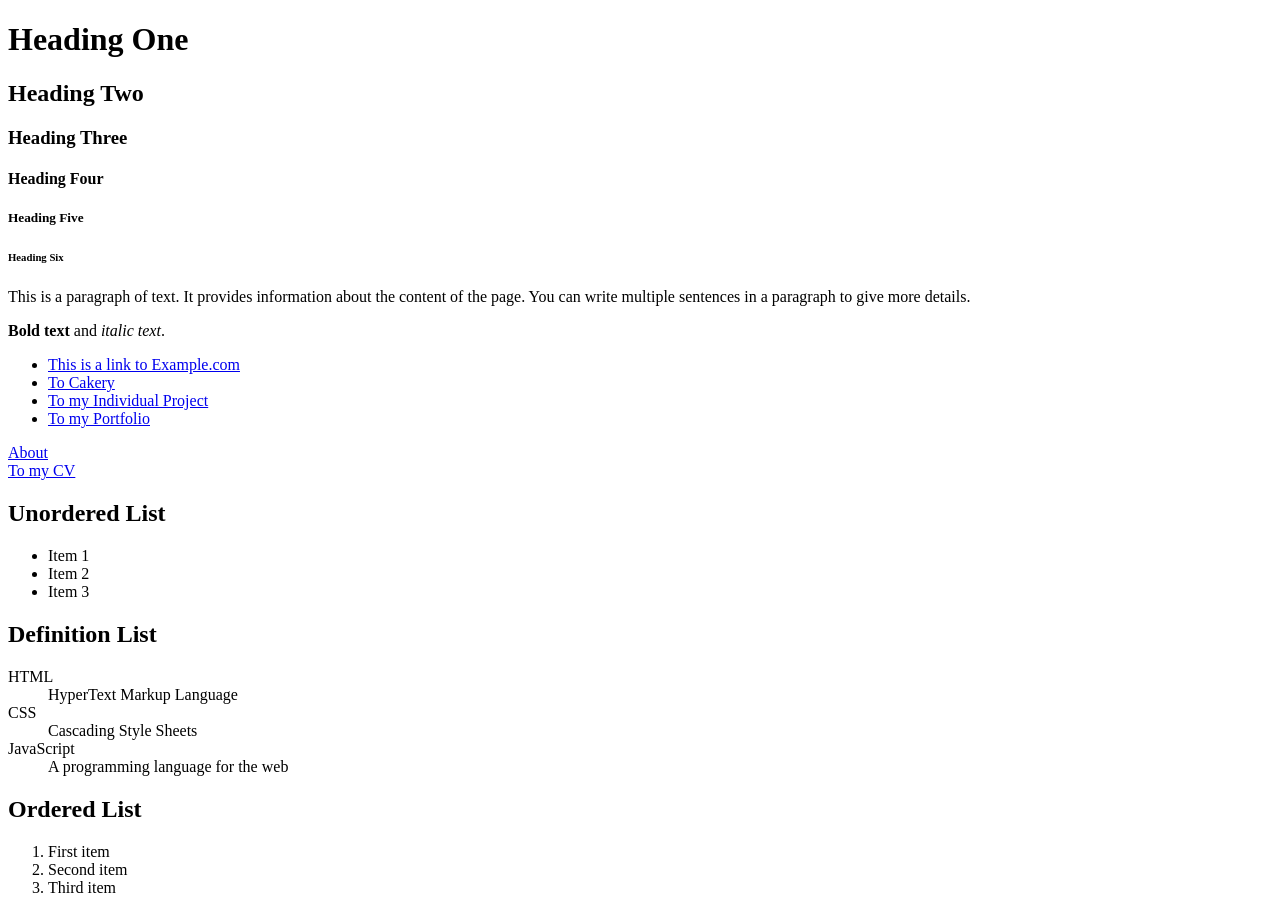
<file: index.html>
<!DOCTYPE html>
<html lang="en">
    <head>
        <title>My First HTML Page</title>
    </head>
    <body>
        <!-- This is my first HTML page. -->
        <!-- Heading -->
        <h1>Heading One</h1>
        <h2>Heading Two</h2>
        <h3>Heading Three</h3>
        <h4>Heading Four</h4>
        <h5>Heading Five</h5>
        <h6>Heading Six</h6>

        <!-- Paragraph -->
        <p>This is a paragraph of text. It provides information about the content of the page. You can write multiple sentences in a paragraph to give more details.</p>
        <p><strong>Bold text</strong> and <em>italic text</em>.</p>

        <ul>
            <li><a href="https://www.google.com" target="_blank">This is a link to Example.com</a></li>
            <li><a href="./Cakery" target="_blank">To Cakery</a></li>
            <li><a href="./IndividualProject" target="_blank">To my Individual Project</a></li>
            <li><a href="./Portfolio" target="_blank">To my Portfolio</a></li>
        </ul>
        <p>
            <a href="about.html" target="_blank">About</a>
            <br />
            <a href="CV.html">To my CV</a>
        </p>

        <!-- Lists -->
        <h2>Unordered List</h2>
        <ul>
            <li>Item 1</li>
            <li>Item 2</li>
            <li>Item 3</li>
        </ul>

        <h2>Definition List</h2>
        <dl>
            <dt>HTML</dt>
            <dd>HyperText Markup Language</dd>
            <dt>CSS</dt>
            <dd>Cascading Style Sheets</dd>
            <dt>JavaScript</dt>
            <dd>A programming language for the web</dd>
        </dl>

        <h2>Ordered List</h2>
        <ol>
            <li>First item</li>
            <li>Second item</li>
            <li>Third item</li>
        </ol>
    </body>
</html>
</file>
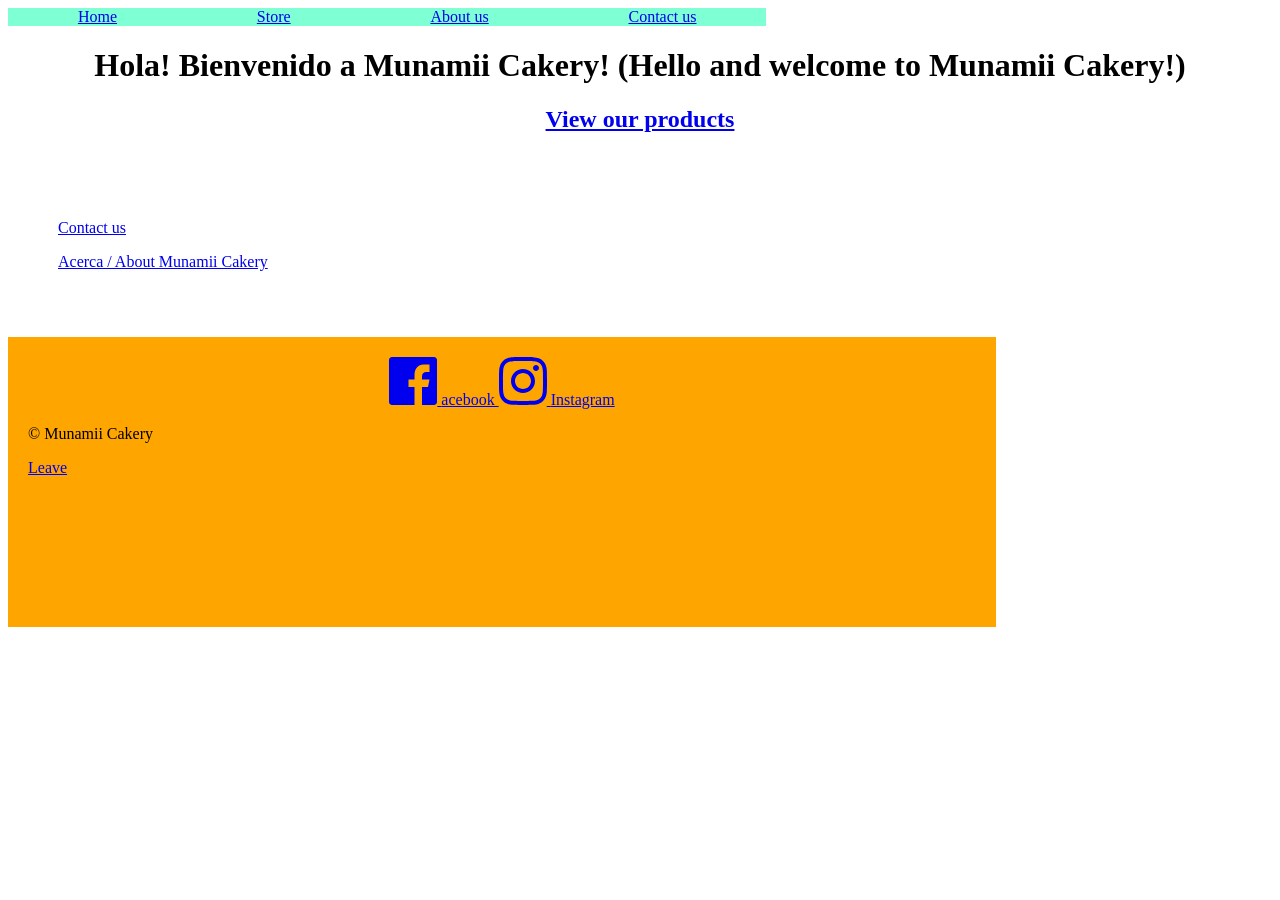
<file: Cakery/index.html>
<!-- This is the Home page -->
<!DOCTYPE html>
<html lang="en">
<head>
    <meta charset="UTF-8">
    <meta name="viewport" content="width=device-width, initial-scale=1.0">
    <link rel="stylesheet" href="cakeryNav.css">
    <title>Munamii Cakery</title>
</head>
<body>
    <nav class="cakeryNav">
        <a href="index.html">Home</a>
        <a href="products.html">Store</a>
        <a href="about.html">About us</a>
        <a href="contact.html">Contact us</a>
    </nav>
    </div>
        <div style="text-align: center;">
            <h1>Hola! Bienvenido a Munamii Cakery! (Hello and welcome to Munamii Cakery!)</h1>

            <h2><a href="products.html">View our products</a></h2>
        </div>

    <div style="padding: 50px">
        <p>
            <a href="contact.html">Contact us</a>
        </p>
        <p>
            <a href="about.html">Acerca / About Munamii Cakery</a>
        </p>
    </div>

    <footer class="cakeryfoot">
        <div class="social">
            <a href="https://facebook.com/munamiicupcakes" target="_blank" rel="noopener noreferrer nofollow">
                <span class="svg-icon">
                    <svg xmlns="http://www.w3.org/2000/svg" width="48" height="48" viewBox="0 0 48 48">
                        <path fill="currentColor" fill-rule="evenodd" d="M48 45c0 1.656-1.344 3-3 3H3c-1.656 0-3-1.344-3-3V3c0-1.656 1.344-3 3-3h42c1.656 0 3 1.344 3 3v42zm-15 3V30h6l1.5-7.5H33v-3c0-3 1.503-4.5 4.5-4.5h3V7.5h-6c-5.512 0-9 4.322-9 10.5v4.5h-6V30h6v18H33z"/>
                    </svg>
                </span>
                acebook
            </a>
            <a href="https://instagram.com/munamii.cakery" target="_blank" rel="noopener noreferrer nofollow">
                <span class="svg-icon">
                    <svg xmlns="http://www.w3.org/2000/svg" width="48" height="48" viewBox="0 0 48 48">
                        <path d="M592 3920c6.518 0 7.335.028 9.895.144 2.555.117 4.3.523 5.826 1.116 1.58.613 2.918 1.434 4.252 2.768 1.334 1.334 2.155 2.673 2.768 4.25.593 1.528 1 3.272 1.116 5.827.116 2.56.144 3.377.144 9.895s-.028 7.335-.144 9.895c-.117 2.555-.523 4.3-1.116 5.826-.613 1.58-1.434 2.918-2.768 4.252-1.334 1.334-2.673 2.155-4.25 2.768-1.528.593-3.272 1-5.827 1.116-2.56.116-3.377.144-9.895.144s-7.335-.028-9.895-.144c-2.555-.117-4.3-.523-5.826-1.116-1.58-.613-2.918-1.434-4.252-2.768-1.334-1.334-2.155-2.673-2.768-4.25-.593-1.528-1-3.272-1.116-5.827-.116-2.56-.144-3.377-.144-9.895s.028-7.335.144-9.895c.117-2.555.523-4.3 1.116-5.826.613-1.58 1.434-2.918 2.768-4.252 1.334-1.334 2.673-2.155 4.25-2.768 1.528-.593 3.272-1 5.827-1.116 2.56-.116 3.377-.144 9.895-.144zm0 4c-6.514 0-7.285.025-9.858.142-2.378.11-3.67.506-4.53.84-1.14.443-1.95.97-2.805 1.825-.854.854-1.382 1.666-1.825 2.805-.334.86-.73 2.152-.84 4.53-.117 2.573-.142 3.344-.142 9.858 0 6.514.025 7.285.142 9.858.11 2.378.506 3.67.84 4.53.443 1.14.972 1.95 1.825 2.805.854.854 1.666 1.382 2.805 1.825.86.334 2.152.73 4.53.84 2.572.117 3.344.142 9.858.142 6.514 0 7.286-.025 9.858-.142 2.378-.11 3.67-.506 4.53-.84 1.14-.443 1.95-.97 2.805-1.825.854-.854 1.382-1.666 1.825-2.805.334-.86.73-2.152.84-4.53.117-2.573.142-3.344.142-9.858 0-6.514-.025-7.285-.142-9.858-.11-2.378-.506-3.67-.84-4.53-.443-1.14-.97-1.95-1.825-2.805-.854-.854-1.666-1.382-2.805-1.825-.86-.334-2.152-.73-4.53-.84-2.573-.117-3.344-.142-9.858-.142zm0 8c6.627 0 12 5.373 12 12s-5.373 12-12 12-12-5.373-12-12 5.373-12 12-12zm0 20c4.418 0 8-3.582 8-8s-3.582-8-8-8-8 3.582-8 8 3.582 8 8 8zm16-21c0 1.657-1.343 3-3 3s-3-1.343-3-3 1.343-3 3-3 3 1.343 3 3z" transform="translate(-568 -3920)" fill="currentColor" fill-rule="evenodd"/>
                    </svg>
                </span>
                Instagram
            </a>
        </div>
        <p>© Munamii Cakery</p>
        <a href="../" target="_parent" rel="noreferrer">Leave</a>
    </footer>
</body>
</html>
</file>
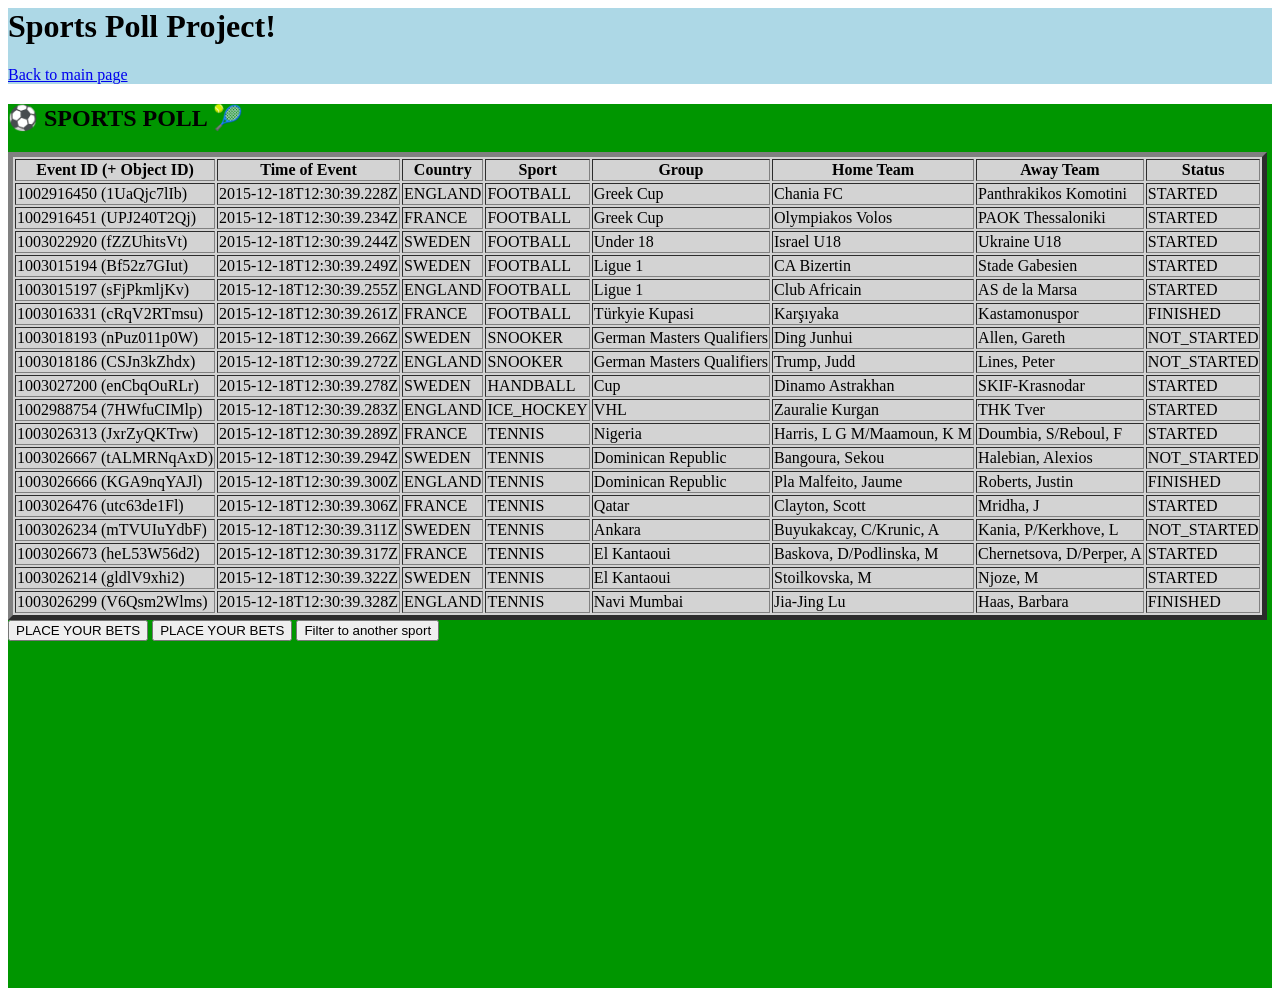
<file: IndividualProject/index.html>
<html lang="en">
    <head>
        <title>Sports Poll Project</title>
    </head>
    <body>
        <div style="background-color:lightblue;">
            <h1>Sports Poll Project!</h1>
            <a href="../" target="_parent">Back to main page</a>
        </div>

        <div style="justify-items: center; background-color: rgb(0, 150, 0); height: 100%;">
            <h2>⚽️ SPORTS POLL 🎾</h2>
            <table id="mainTable" style="background-color: lightgray;" border="5">
                <thead><tr>
                    <th>Event ID (+ Object ID)</th>
                    <!-- <th>Matchup</th> -->
                    <th>Time of Event</th>
                    <th>Country</th>
                    <th>Sport</th>
                    <th>Group</th>
                    <th>Home Team</th>
                    <th>Away Team</th>
                    <th>Status</th>
                </tr></thead>
                <tbody id="sportsDB">
                   <!-- <tr id="sportsDBrow">
                        <td>dslöfkjdsf</td>
                        <td>dslöfkjdsf</td>
                        <td>dslöfkjdsf</td>
                        <td>dslöfkjdsf</td>
                        <td>dslöfkjdsf</td>
                        <td>dslöfkjdsf</td>
                        <td>dslöfkjdsf</td>
                        <td>dslöfkjdsf</td> -->
                </tbody>
            </table>
            <table id="otherTable" style="background-color:aquamarine; border: 2px solid yellow; padding: 5px;" border="5" hidden>
                <thead><tr>
                    <th>Event ID (+ Object ID)</th>
                    <th>Time of Event</th>
                    <th>Country</th>
                    <th>Sport</th>
                    <th>Group</th>
                    <th>Home Team</th>
                    <th>Away Team</th>
                    <th>Status</th>
                </tr></thead>
                <tbody id="otherTableDB">

                </tbody>
            </table>

            <div style="justify-content: center;">
                <button onclick="">PLACE YOUR BETS</button>
                <button onclick="">PLACE YOUR BETS</button>
                <button onclick=filterToSport()>Filter to another sport</button>
            </div>
        </div>

        <script src="index.js"></script>
    </body>
</html>
</file>
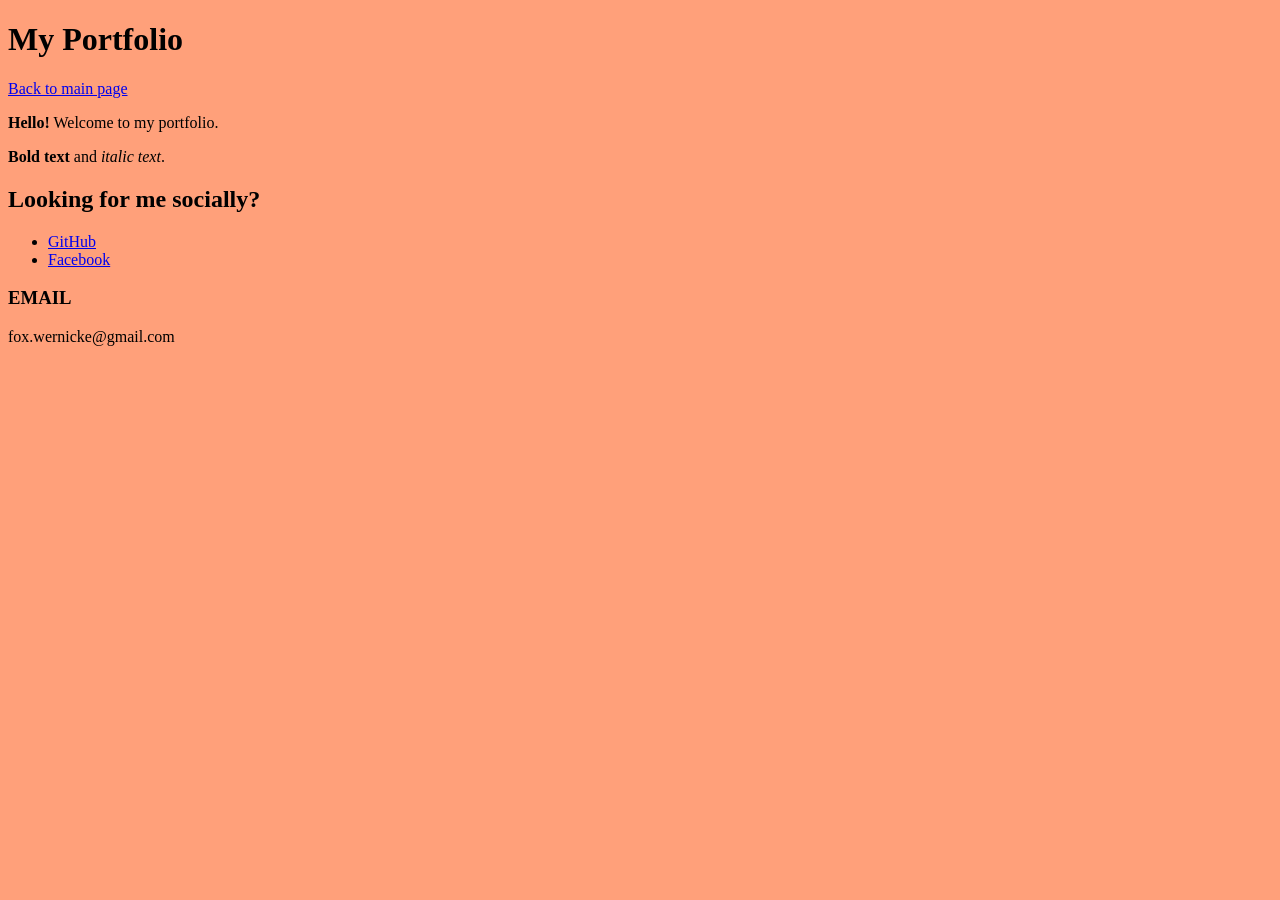
<file: Portfolio/index.html>
<!DOCTYPE html>
<html lang="en">
    <head>
        <title>BreakinBenny Portfolio</title>
    </head>
    <body style="background-color: lightsalmon; flex:auto;">
        <h1>My Portfolio</h1>
        <a href="../" target="_parent">Back to main page</a>
    
        <div>
        <!-- Paragraph -->
        <p><strong>Hello!</strong> Welcome to my portfolio.</p>
        <p><strong>Bold text</strong> and <em>italic text</em>.</p>


        <!-- Lists -->
        <h2>Looking for me socially?</h2>
        <ul>
            <li><a href="https://github.com/BreakinBenny">GitHub</a></li>
            <li><a href="https://facebook.com/fox.wernicke">Facebook</a></li>
        </ul>

        <h3>EMAIL</h3>
        fox.wernicke@gmail.com
        </div>

    </body>
</html>
</file>
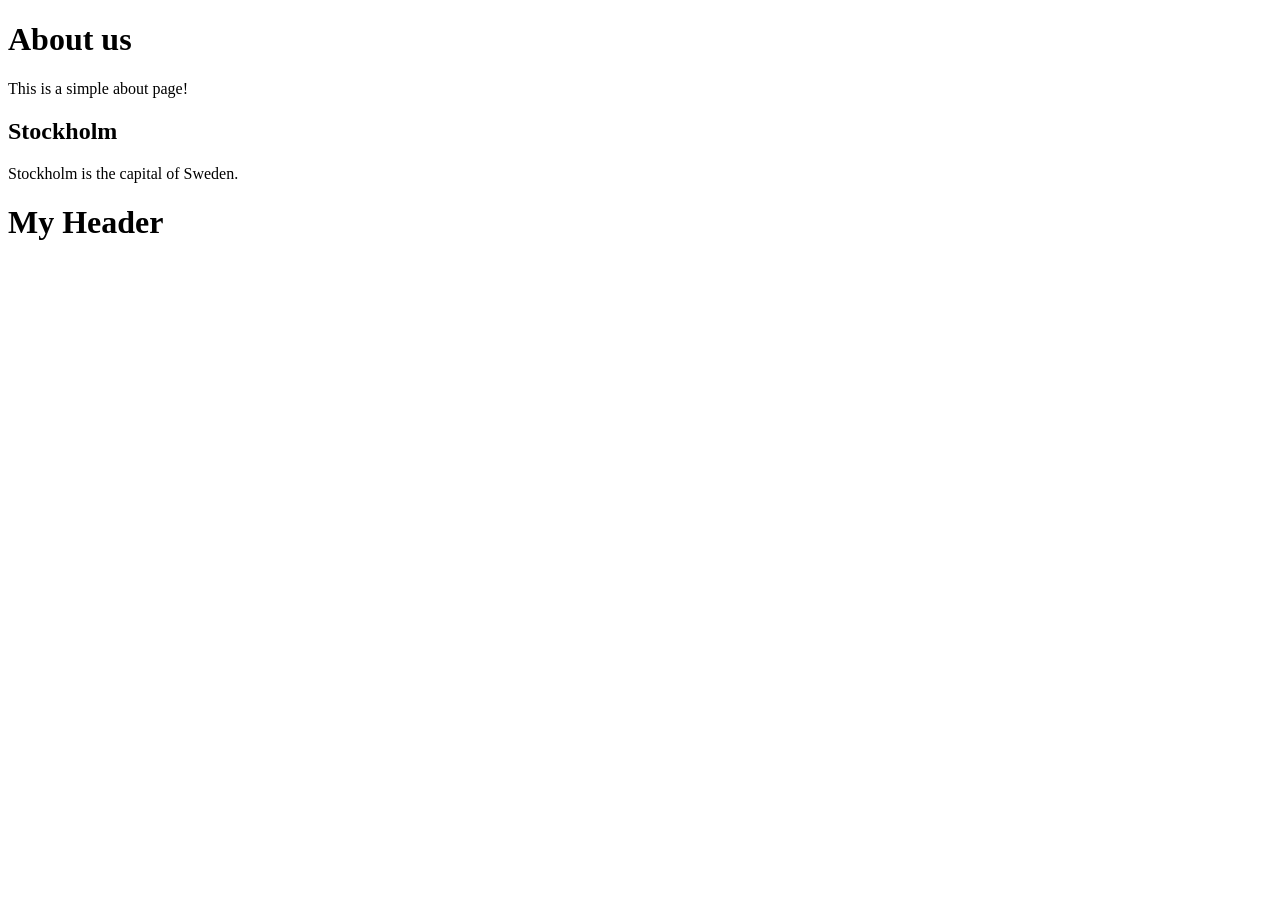
<file: about.html>
<!DOCTYPE html>
<html lang="en">
<head>
    <meta charset="UTF-8">
    <meta name="viewport" content="width=device-width, initial-scale=1.0">
    <title>Document</title>
</head>
<body>
    <h1>About us</h1>
    <p>This is a simple about page!</p>
    <div class="city">
        <h2>Stockholm</h2>
        <p>Stockholm is the capital of Sweden.</p>
    </div>
    <h1 id="myHeader">My Header</h1>

</body>
</html>
</file>
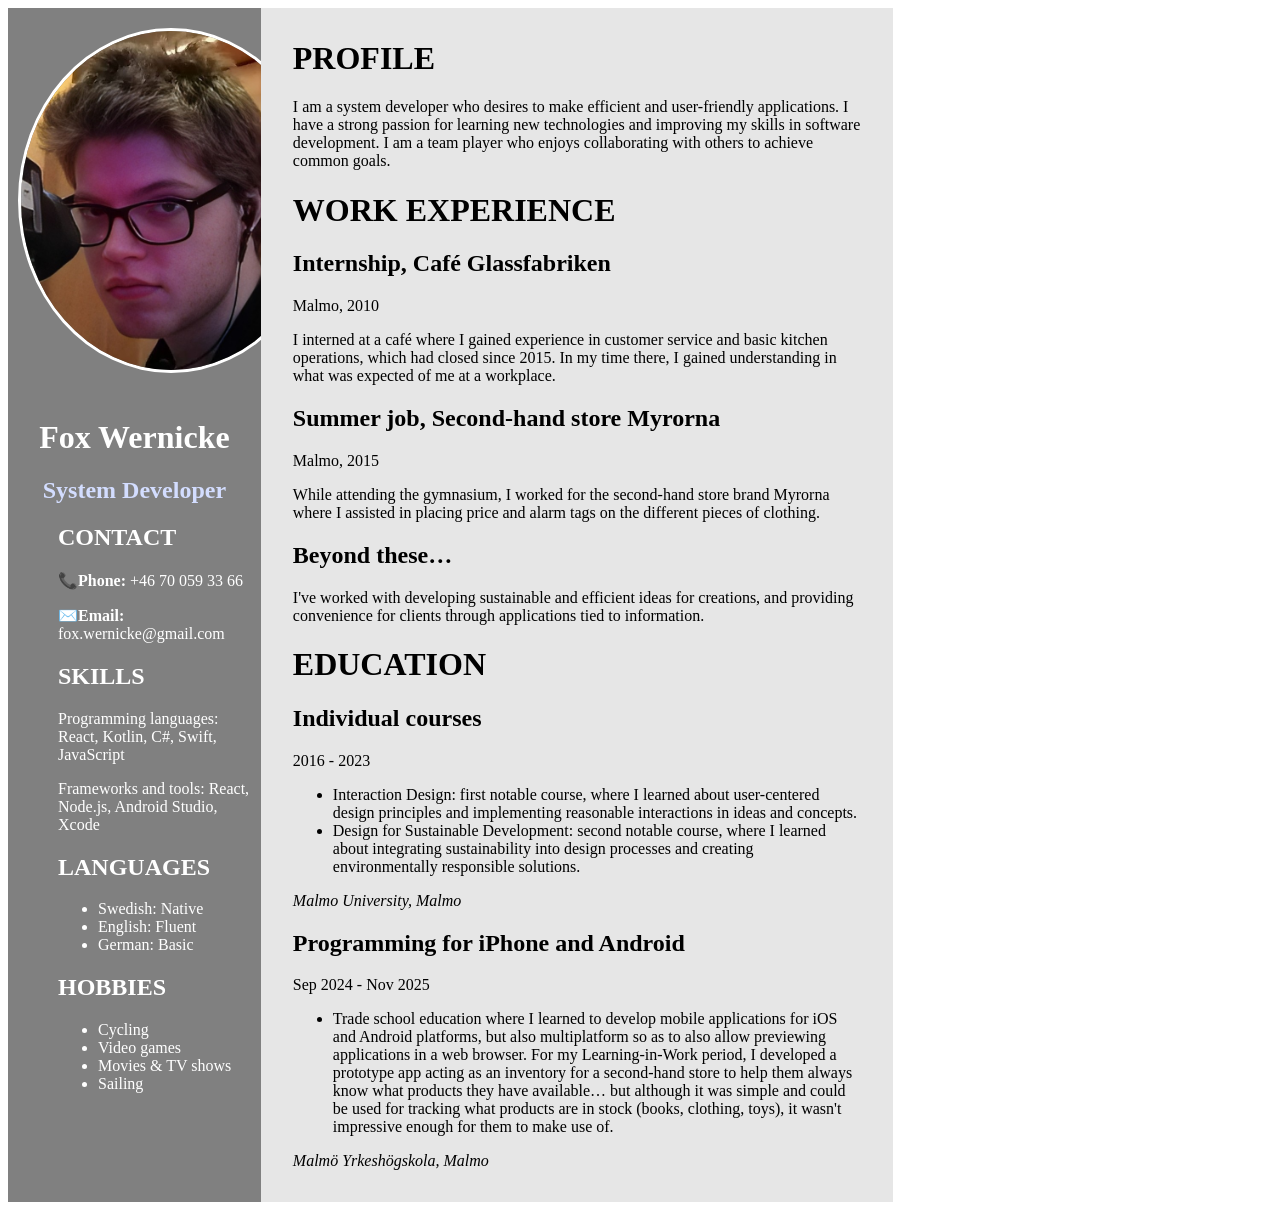
<file: CV.html>
<!DOCTYPE html>
<html lang="en">
<head>
    <meta charset="UTF-8">
    <meta name="viewport" content="width=device-width, initial-scale=1.0">
    <title>Mitt CV</title>
    <link rel="stylesheet" href="CV.css">
</head>
<body>
    <div class="flex-container">
        <!-- Left box and also right box -->
        <div class="left">
           <img src="./images/Bild.jpg">

            <h1 style="color: white; text-align: center;">Fox Wernicke</h1>
            <h2 style="color: rgb(211, 221, 255); text-align: center;">System Developer</h2>
            <div style="color: white; margin: 0px 5px 0px 50px;">
                <h2>CONTACT</h2>
                <p>📞<b>Phone:</b> +46 70 059 33 66</p>
                <p>✉️<b>Email:</b> fox.wernicke@gmail.com</p>

                <h2>SKILLS</h2>
                <p>Programming languages: React, Kotlin, C#, Swift, JavaScript</p>
                <p>Frameworks and tools: React, Node.js, Android Studio, Xcode</p>

                <h2>LANGUAGES</h2>
                <ul>
                    <li>Swedish: Native</li>
                    <li>English: Fluent</li>
                    <li>German: Basic</li>
                </ul>

                <h2>HOBBIES</h2>
                <ul>
                    <li>Cycling</li>
                    <li>Video games</li>
                    <li>Movies & TV shows</li>
                    <li>Sailing</li>
                </ul>
            </div>
        </div>
        <div class="right">
            <div style="margin: 32px;">
                <h1>PROFILE</h1>
                I am a system developer who desires to make efficient and user-friendly applications. I have a strong passion for learning new technologies and improving my skills in software development. I am a team player who enjoys collaborating with others to achieve common goals.

                <h1>WORK EXPERIENCE</h1>
                <h2>Internship, Café Glassfabriken</h2>
                Malmo, 2010
                <p>I interned at a café where I gained experience in customer service and basic kitchen operations, which had closed since 2015. In my time there, I gained understanding in what was expected of me at a workplace.</p>

                <h2>Summer job, Second-hand store Myrorna</h2>
                Malmo, 2015
                <p>While attending the gymnasium, I worked for the second-hand store brand Myrorna where I assisted in placing price and alarm tags on the different pieces of clothing. </p>

                <h2>Beyond these…</h2>
                <p>I've worked with developing sustainable and efficient ideas for creations, and providing convenience for clients through applications tied to information.</p>

                <h1>EDUCATION</h1>
                <h2>Individual courses</h2>
                <p>2016 - 2023</p>
                <ul>
                    <li>Interaction Design: first notable course, where I learned about user-centered design principles and implementing reasonable interactions in ideas and concepts.</li>
                    <li>Design for Sustainable Development: second notable course, where I learned about integrating sustainability into design processes and creating environmentally responsible solutions.</li>
                </ul>
                <p><i>Malmo University, Malmo</i></p>

                <h2>Programming for iPhone and Android</h2>
                <p>Sep 2024 - Nov 2025</p>
                <ul>
                    <li>Trade school education where I learned to develop mobile applications for iOS and Android platforms, but also multiplatform so as to also allow previewing applications in a web browser. For my Learning-in-Work period, I developed a prototype app acting as an inventory for a second-hand store to help them always know what products they have available… but although it was simple and could be used for tracking what products are in stock (books, clothing, toys), it wasn't impressive enough for them to make use of.</li>
                </ul>
                <p><i>Malmö Yrkeshögskola, Malmo</i></p>
            </div>
        </div>
    </div>

</body>
</html>
</file>
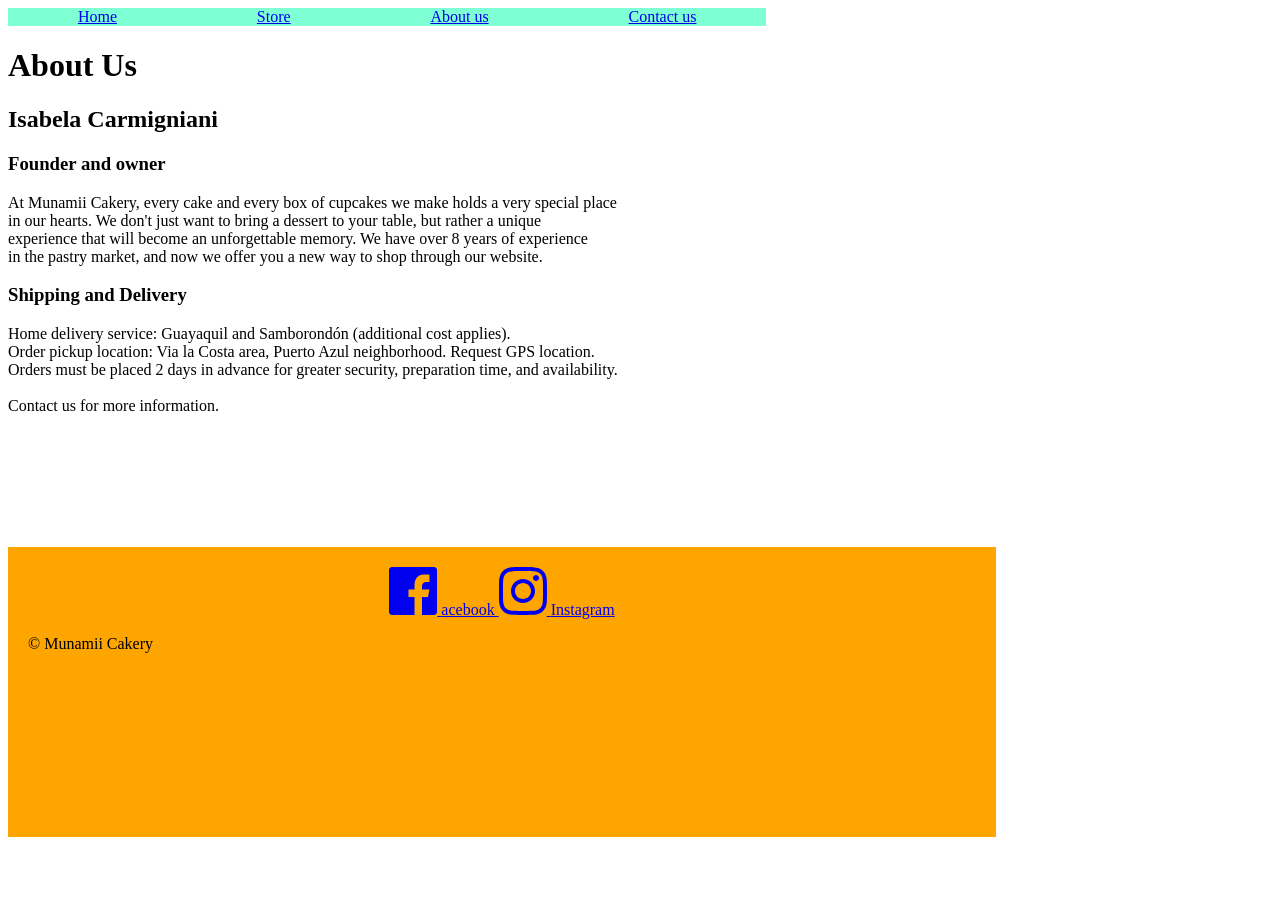
<file: Cakery/about.html>
<!DOCTYPE html>
<html lang="en">
<head>
    <meta charset="UTF-8">
    <meta name="viewport" content="width=device-width, initial-scale=1.0">
    <link rel="stylesheet" href="cakeryNav.css">
    <title>Munamii Cakery</title>
</head>
<body>
    <nav class="cakeryNav">
        <a href="index.html">Home</a>
        <a href="products.html">Store</a>
        <a href="about.html">About us</a>
        <a href="contact.html">Contact us</a>
    </nav>
    <div style="flex:auto; width:auto; height:500px;">
        <h1>About Us</h1>
        <h2>Isabela Carmigniani</h2>
        <h3>Founder and owner</h3>
        <p>At Munamii Cakery, every cake and every box of cupcakes we make holds a very special place<br />
in our hearts. We don't just want to bring a dessert to your table, but rather a unique<br />
experience that will become an unforgettable memory. We have over 8 years of experience<br />
in the pastry market, and now we offer you a new way to shop through our website.

        <h3>Shipping and Delivery</h3>
Home delivery service: Guayaquil and Samborondón (additional cost applies).<br />
Order pickup location: Via la Costa area, Puerto Azul neighborhood. Request GPS location.<br />
Orders must be placed 2 days in advance for greater security, preparation time, and availability.<br /><br />

Contact us for more information.</p>
    </div>

    <footer class="cakeryfoot">
        <div class="social">
            <a href="https://facebook.com/munamiicupcakes" target="_blank" rel="noopener noreferrer nofollow">
                <span class="svg-icon">
                    <svg xmlns="http://www.w3.org/2000/svg" width="48" height="48" viewBox="0 0 48 48">
                        <path fill="currentColor" fill-rule="evenodd" d="M48 45c0 1.656-1.344 3-3 3H3c-1.656 0-3-1.344-3-3V3c0-1.656 1.344-3 3-3h42c1.656 0 3 1.344 3 3v42zm-15 3V30h6l1.5-7.5H33v-3c0-3 1.503-4.5 4.5-4.5h3V7.5h-6c-5.512 0-9 4.322-9 10.5v4.5h-6V30h6v18H33z"/>
                    </svg>
                </span>
                acebook
            </a>
            <a href="https://instagram.com/munamii.cakery" target="_blank" rel="noopener noreferrer nofollow">
                <span class="svg-icon">
                    <svg xmlns="http://www.w3.org/2000/svg" width="48" height="48" viewBox="0 0 48 48">
                        <path d="M592 3920c6.518 0 7.335.028 9.895.144 2.555.117 4.3.523 5.826 1.116 1.58.613 2.918 1.434 4.252 2.768 1.334 1.334 2.155 2.673 2.768 4.25.593 1.528 1 3.272 1.116 5.827.116 2.56.144 3.377.144 9.895s-.028 7.335-.144 9.895c-.117 2.555-.523 4.3-1.116 5.826-.613 1.58-1.434 2.918-2.768 4.252-1.334 1.334-2.673 2.155-4.25 2.768-1.528.593-3.272 1-5.827 1.116-2.56.116-3.377.144-9.895.144s-7.335-.028-9.895-.144c-2.555-.117-4.3-.523-5.826-1.116-1.58-.613-2.918-1.434-4.252-2.768-1.334-1.334-2.155-2.673-2.768-4.25-.593-1.528-1-3.272-1.116-5.827-.116-2.56-.144-3.377-.144-9.895s.028-7.335.144-9.895c.117-2.555.523-4.3 1.116-5.826.613-1.58 1.434-2.918 2.768-4.252 1.334-1.334 2.673-2.155 4.25-2.768 1.528-.593 3.272-1 5.827-1.116 2.56-.116 3.377-.144 9.895-.144zm0 4c-6.514 0-7.285.025-9.858.142-2.378.11-3.67.506-4.53.84-1.14.443-1.95.97-2.805 1.825-.854.854-1.382 1.666-1.825 2.805-.334.86-.73 2.152-.84 4.53-.117 2.573-.142 3.344-.142 9.858 0 6.514.025 7.285.142 9.858.11 2.378.506 3.67.84 4.53.443 1.14.972 1.95 1.825 2.805.854.854 1.666 1.382 2.805 1.825.86.334 2.152.73 4.53.84 2.572.117 3.344.142 9.858.142 6.514 0 7.286-.025 9.858-.142 2.378-.11 3.67-.506 4.53-.84 1.14-.443 1.95-.97 2.805-1.825.854-.854 1.382-1.666 1.825-2.805.334-.86.73-2.152.84-4.53.117-2.573.142-3.344.142-9.858 0-6.514-.025-7.285-.142-9.858-.11-2.378-.506-3.67-.84-4.53-.443-1.14-.97-1.95-1.825-2.805-.854-.854-1.666-1.382-2.805-1.825-.86-.334-2.152-.73-4.53-.84-2.573-.117-3.344-.142-9.858-.142zm0 8c6.627 0 12 5.373 12 12s-5.373 12-12 12-12-5.373-12-12 5.373-12 12-12zm0 20c4.418 0 8-3.582 8-8s-3.582-8-8-8-8 3.582-8 8 3.582 8 8 8zm16-21c0 1.657-1.343 3-3 3s-3-1.343-3-3 1.343-3 3-3 3 1.343 3 3z" transform="translate(-568 -3920)" fill="currentColor" fill-rule="evenodd"/>
                    </svg>
                </span>
                Instagram
            </a>
        </div>
        <p>© Munamii Cakery</p>
    </footer>
</body>
</html>
</file>
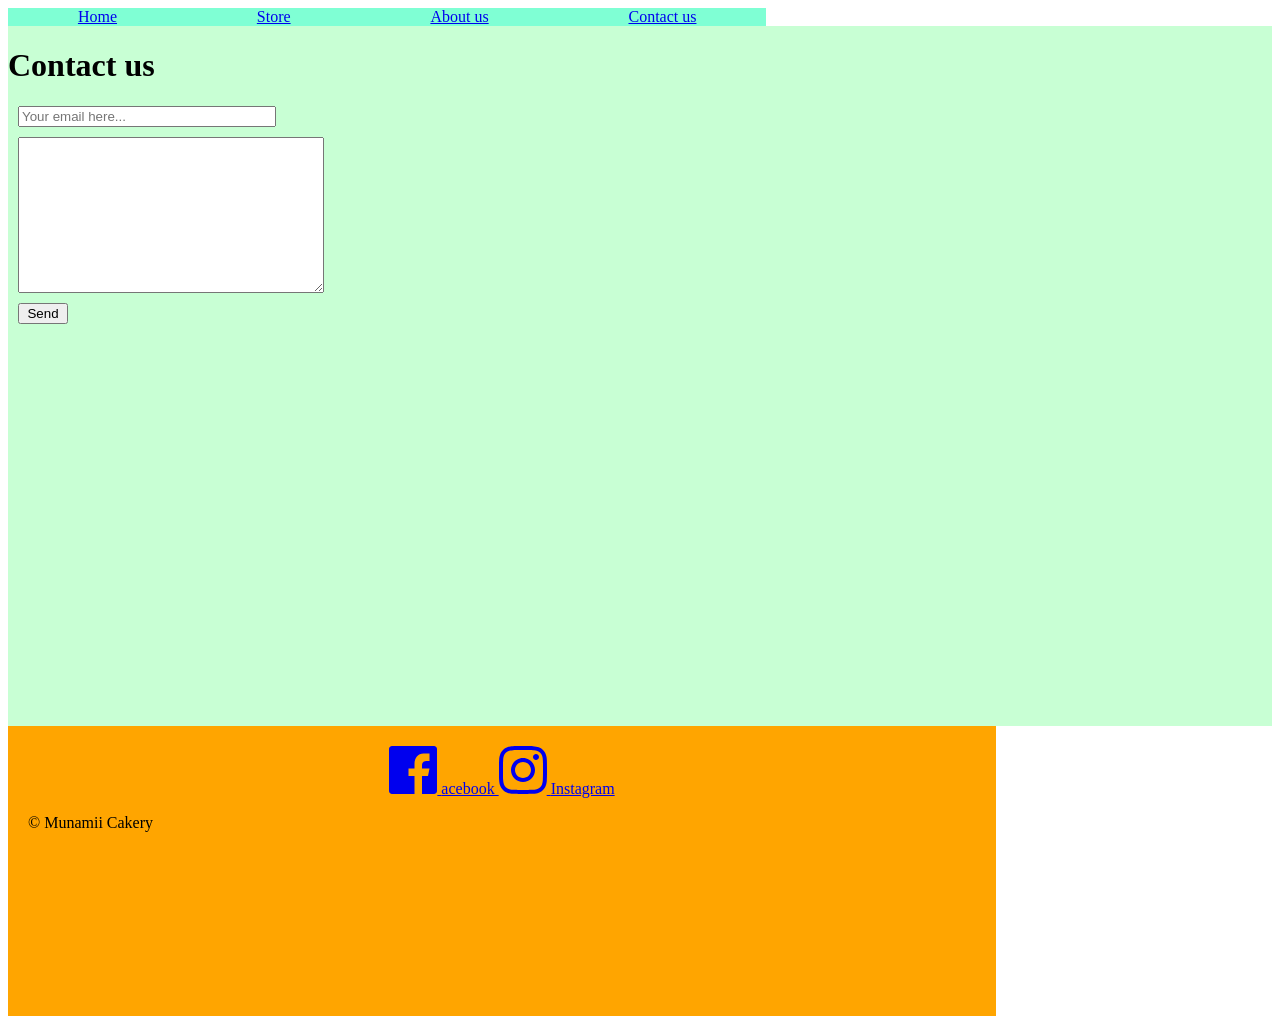
<file: Cakery/contact.html>
<!DOCTYPE html>
<html lang="en">
<head>
    <meta charset="UTF-8">
    <meta name="viewport" content="width=device-width, initial-scale=1.0">
    <title>Contact form | Cakery</title>
    <link rel="stylesheet" href="contact.css">
    <link rel="stylesheet" href="cakeryNav.css">
</head>
<body>
    <nav class="cakeryNav">
        <a href="index.html">Home</a>
        <a href="products.html">Store</a>
        <a href="about.html">About us</a>
        <a href="contact.html">Contact us</a>
    </nav>
    <div class="flex-container" style="background-color:rgb(200, 255, 212); height: 700px">
        <h1>Contact us</h1>
        <input style="margin-left: 10px; max-width: 250px" type="text" id="email" placeholder="Your email here..." />
        <textarea id="emailtext" style="min-height: 150px; margin: 10px; width: 300px; max-height: 300px">

        </textarea>
        <button style="max-width: 50px; margin-left: 10px; margin-bottom: 10px" id="emailbutt" onclick="validateForm()"
        type="submit">Send</button>
    </div>
    <footer class="cakeryfoot">
        <div class="social">
            <a href="https://facebook.com/munamiicupcakes" target="_blank" rel="noopener noreferrer nofollow">
                <span class="svg-icon">
                    <svg xmlns="http://www.w3.org/2000/svg" width="48" height="48" viewBox="0 0 48 48">
                        <path fill="currentColor" fill-rule="evenodd" d="M48 45c0 1.656-1.344 3-3 3H3c-1.656 0-3-1.344-3-3V3c0-1.656 1.344-3 3-3h42c1.656 0 3 1.344 3 3v42zm-15 3V30h6l1.5-7.5H33v-3c0-3 1.503-4.5 4.5-4.5h3V7.5h-6c-5.512 0-9 4.322-9 10.5v4.5h-6V30h6v18H33z"/>
                    </svg>
                </span>
                acebook
            </a>
            <a href="https://instagram.com/munamii.cakery" target="_blank" rel="noopener noreferrer nofollow">
                <span class="svg-icon">
                    <svg xmlns="http://www.w3.org/2000/svg" width="48" height="48" viewBox="0 0 48 48">
                        <path d="M592 3920c6.518 0 7.335.028 9.895.144 2.555.117 4.3.523 5.826 1.116 1.58.613 2.918 1.434 4.252 2.768 1.334 1.334 2.155 2.673 2.768 4.25.593 1.528 1 3.272 1.116 5.827.116 2.56.144 3.377.144 9.895s-.028 7.335-.144 9.895c-.117 2.555-.523 4.3-1.116 5.826-.613 1.58-1.434 2.918-2.768 4.252-1.334 1.334-2.673 2.155-4.25 2.768-1.528.593-3.272 1-5.827 1.116-2.56.116-3.377.144-9.895.144s-7.335-.028-9.895-.144c-2.555-.117-4.3-.523-5.826-1.116-1.58-.613-2.918-1.434-4.252-2.768-1.334-1.334-2.155-2.673-2.768-4.25-.593-1.528-1-3.272-1.116-5.827-.116-2.56-.144-3.377-.144-9.895s.028-7.335.144-9.895c.117-2.555.523-4.3 1.116-5.826.613-1.58 1.434-2.918 2.768-4.252 1.334-1.334 2.673-2.155 4.25-2.768 1.528-.593 3.272-1 5.827-1.116 2.56-.116 3.377-.144 9.895-.144zm0 4c-6.514 0-7.285.025-9.858.142-2.378.11-3.67.506-4.53.84-1.14.443-1.95.97-2.805 1.825-.854.854-1.382 1.666-1.825 2.805-.334.86-.73 2.152-.84 4.53-.117 2.573-.142 3.344-.142 9.858 0 6.514.025 7.285.142 9.858.11 2.378.506 3.67.84 4.53.443 1.14.972 1.95 1.825 2.805.854.854 1.666 1.382 2.805 1.825.86.334 2.152.73 4.53.84 2.572.117 3.344.142 9.858.142 6.514 0 7.286-.025 9.858-.142 2.378-.11 3.67-.506 4.53-.84 1.14-.443 1.95-.97 2.805-1.825.854-.854 1.382-1.666 1.825-2.805.334-.86.73-2.152.84-4.53.117-2.573.142-3.344.142-9.858 0-6.514-.025-7.285-.142-9.858-.11-2.378-.506-3.67-.84-4.53-.443-1.14-.97-1.95-1.825-2.805-.854-.854-1.666-1.382-2.805-1.825-.86-.334-2.152-.73-4.53-.84-2.573-.117-3.344-.142-9.858-.142zm0 8c6.627 0 12 5.373 12 12s-5.373 12-12 12-12-5.373-12-12 5.373-12 12-12zm0 20c4.418 0 8-3.582 8-8s-3.582-8-8-8-8 3.582-8 8 3.582 8 8 8zm16-21c0 1.657-1.343 3-3 3s-3-1.343-3-3 1.343-3 3-3 3 1.343 3 3z" transform="translate(-568 -3920)" fill="currentColor" fill-rule="evenodd"/>
                    </svg>
                </span>
                Instagram
            </a>
        </div>
        <p>© Munamii Cakery</p>
    </footer>
    <script src="contact.js"></script>
</body>
</html>
</file>
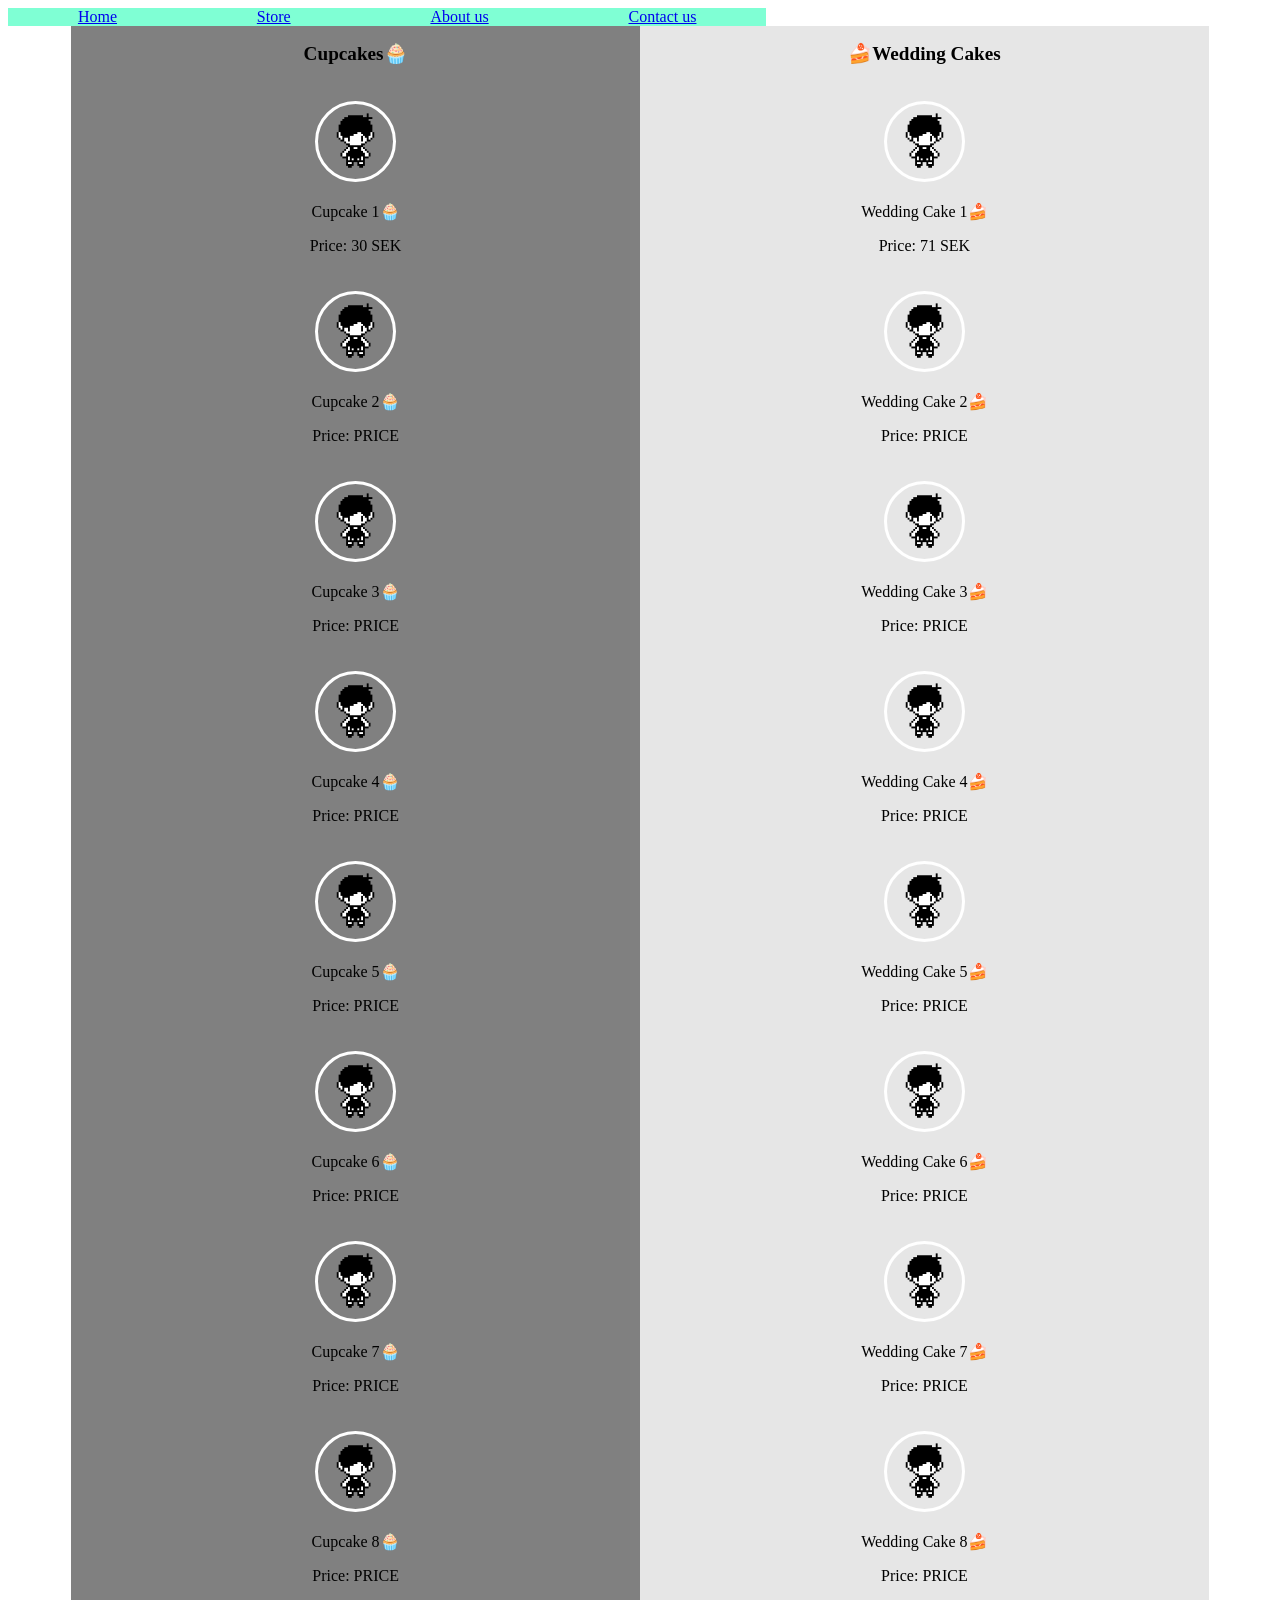
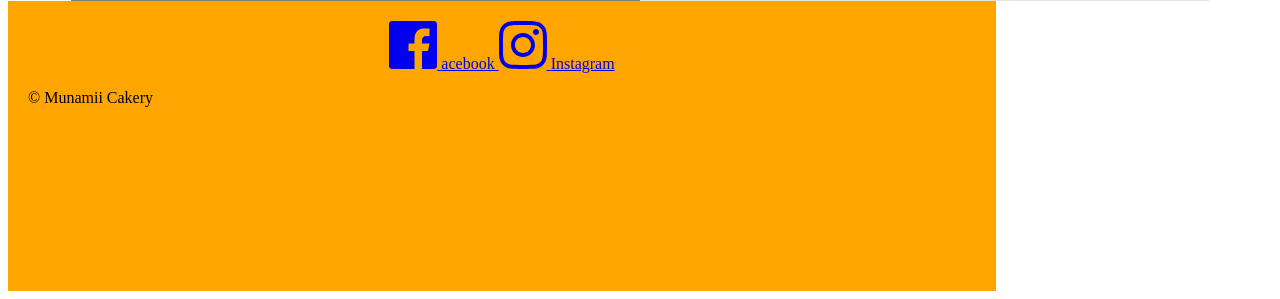
<file: Cakery/products.html>
<!DOCTYPE html>
<html lang="en">
<head>
    <meta charset="UTF-8">
    <meta name="viewport" content="width=device-width, initial-scale=1.0">
    <title>Munamii Cakery</title>
    <link rel="stylesheet" href="products.css">
    <link rel="stylesheet" href="cakeryNav.css">
</head>
<body>
    <nav class="cakeryNav">
        <a href="index.html">Home</a>
        <a href="products.html">Store</a>
        <a href="about.html">About us</a>
        <a href="contact.html">Contact us</a>
    </nav>
    <div class="flex-container">
        <div class="cupcakes">
            <h2>Cupcakes🧁</h2>
            <div class="cupcakeitem" id="firstcupcake">
                <img src="./omorisprite.png">
                <p>Cupcake 1🧁</p>
            </div>
            <div class="cupcakeitem">
                <img src="./omorisprite.png">
                <p>Cupcake 2🧁</p>
                <p id="cupcakeprops">Price: PRICE</p>
            </div>
            <div class="cupcakeitem">
                <img src="./omorisprite.png">
                <p>Cupcake 3🧁</p>
                <p id="cupcakeprops">Price: PRICE</p>
            </div>
            <div class="cupcakeitem">
                <img src="./omorisprite.png">
                <p>Cupcake 4🧁</p>
                <p id="cupcakeprops">Price: PRICE</p>
            </div>
            <div class="cupcakeitem">
                <img src="./omorisprite.png">
                <p>Cupcake 5🧁</p>
                <p id="cupcakeprops">Price: PRICE</p>
            </div>
            <div class="cupcakeitem">
                <img src="./omorisprite.png">
                <p>Cupcake 6🧁</p>
                <p id="cupcakeprops">Price: PRICE</p>
            </div>
            <div class="cupcakeitem">
                <img src="./omorisprite.png">
                <p>Cupcake 7🧁</p>
                <p id="cupcakeprops">Price: PRICE</p>
            </div>
            <div class="cupcakeitem">
                <img src="./omorisprite.png">
                <p>Cupcake 8🧁</p>
                <p id="cupcakeprops">Price: PRICE</p>
            </div>
        </div>

        <div class="weddingcakes">
            <h2>🍰Wedding Cakes</h2>
            <div class="weddingcakeitem" id="firstweddingcake">
                <img src="./omorisprite.png">
                <p>Wedding Cake 1🍰</p>
            </div>
            <div class="weddingcakeitem">
                <img src="./omorisprite.png">
                <p>Wedding Cake 2🍰</p>
                <p id="weddingcakeprops">Price: PRICE</p>
            </div>
            <div class="weddingcakeitem">
                <img src="./omorisprite.png">
                <p>Wedding Cake 3🍰</p>
                <p id="weddingcakeprops">Price: PRICE</p>
            </div>
            <div class="weddingcakeitem">
                <img src="./omorisprite.png">
                <p>Wedding Cake 4🍰</p>
                <p id="weddingcakeprops">Price: PRICE</p>
            </div>
            <div class="weddingcakeitem">
                <img src="./omorisprite.png">
                <p>Wedding Cake 5🍰</p>
                <p id="weddingcakeprops">Price: PRICE</p>
            </div>
            <div class="weddingcakeitem">
                <img src="./omorisprite.png">
                <p>Wedding Cake 6🍰</p>
                <p id="weddingcakeprops">Price: PRICE</p>
            </div>
            <div class="weddingcakeitem">
                <img src="./omorisprite.png">
                <p>Wedding Cake 7🍰</p>
                <p id="weddingcakeprops">Price: PRICE</p>
            </div>
            <div class="weddingcakeitem">
                <img src="./omorisprite.png">
                <p>Wedding Cake 8🍰</p>
                <p id="weddingcakeprops">Price: PRICE</p>
            </div>
        </div>
    </div>
    <footer class="cakeryfoot">
        <div class="social">
            <a href="https://facebook.com/munamiicupcakes" target="_blank" rel="noopener noreferrer nofollow">
                <span class="svg-icon">
                    <svg xmlns="http://www.w3.org/2000/svg" width="48" height="48" viewBox="0 0 48 48">
                        <path fill="currentColor" fill-rule="evenodd" d="M48 45c0 1.656-1.344 3-3 3H3c-1.656 0-3-1.344-3-3V3c0-1.656 1.344-3 3-3h42c1.656 0 3 1.344 3 3v42zm-15 3V30h6l1.5-7.5H33v-3c0-3 1.503-4.5 4.5-4.5h3V7.5h-6c-5.512 0-9 4.322-9 10.5v4.5h-6V30h6v18H33z"/>
                    </svg>
                </span>
                acebook
            </a>
            <a href="https://instagram.com/munamii.cakery" target="_blank" rel="noopener noreferrer nofollow">
                <span class="svg-icon">
                    <svg xmlns="http://www.w3.org/2000/svg" width="48" height="48" viewBox="0 0 48 48">
                        <path d="M592 3920c6.518 0 7.335.028 9.895.144 2.555.117 4.3.523 5.826 1.116 1.58.613 2.918 1.434 4.252 2.768 1.334 1.334 2.155 2.673 2.768 4.25.593 1.528 1 3.272 1.116 5.827.116 2.56.144 3.377.144 9.895s-.028 7.335-.144 9.895c-.117 2.555-.523 4.3-1.116 5.826-.613 1.58-1.434 2.918-2.768 4.252-1.334 1.334-2.673 2.155-4.25 2.768-1.528.593-3.272 1-5.827 1.116-2.56.116-3.377.144-9.895.144s-7.335-.028-9.895-.144c-2.555-.117-4.3-.523-5.826-1.116-1.58-.613-2.918-1.434-4.252-2.768-1.334-1.334-2.155-2.673-2.768-4.25-.593-1.528-1-3.272-1.116-5.827-.116-2.56-.144-3.377-.144-9.895s.028-7.335.144-9.895c.117-2.555.523-4.3 1.116-5.826.613-1.58 1.434-2.918 2.768-4.252 1.334-1.334 2.673-2.155 4.25-2.768 1.528-.593 3.272-1 5.827-1.116 2.56-.116 3.377-.144 9.895-.144zm0 4c-6.514 0-7.285.025-9.858.142-2.378.11-3.67.506-4.53.84-1.14.443-1.95.97-2.805 1.825-.854.854-1.382 1.666-1.825 2.805-.334.86-.73 2.152-.84 4.53-.117 2.573-.142 3.344-.142 9.858 0 6.514.025 7.285.142 9.858.11 2.378.506 3.67.84 4.53.443 1.14.972 1.95 1.825 2.805.854.854 1.666 1.382 2.805 1.825.86.334 2.152.73 4.53.84 2.572.117 3.344.142 9.858.142 6.514 0 7.286-.025 9.858-.142 2.378-.11 3.67-.506 4.53-.84 1.14-.443 1.95-.97 2.805-1.825.854-.854 1.382-1.666 1.825-2.805.334-.86.73-2.152.84-4.53.117-2.573.142-3.344.142-9.858 0-6.514-.025-7.285-.142-9.858-.11-2.378-.506-3.67-.84-4.53-.443-1.14-.97-1.95-1.825-2.805-.854-.854-1.666-1.382-2.805-1.825-.86-.334-2.152-.73-4.53-.84-2.573-.117-3.344-.142-9.858-.142zm0 8c6.627 0 12 5.373 12 12s-5.373 12-12 12-12-5.373-12-12 5.373-12 12-12zm0 20c4.418 0 8-3.582 8-8s-3.582-8-8-8-8 3.582-8 8 3.582 8 8 8zm16-21c0 1.657-1.343 3-3 3s-3-1.343-3-3 1.343-3 3-3 3 1.343 3 3z" transform="translate(-568 -3920)" fill="currentColor" fill-rule="evenodd"/>
                    </svg>
                </span>
                Instagram
            </a>
        </div>
        <p>© Munamii Cakery</p>
    </footer>
    <script src="products.js"></script>
</body>
</html>
</file>
<file: Cakery/cakeryNav.css>
.cakeryNav {
    justify-self: center;
    background-color: aquamarine;
    display: flex;
    width: 60%;
    justify-content: space-around;
}

.cakeryfoot {
    background-color: orange;
    justify-self: center;
    height: 250px;
    width: 75%;
    padding: 20px;
}

.cakeryfoot .social {
    text-align: center;
}
</file>
<file: CV.css>
@import url('https://fonts.googleapis.com/css2?family=Roboto:wght@400;700&display=swap');

.flex-container {
    display: flex;
}
.left {
    border: 5px;
/*  border-style: solid;
    border-color: orange;
*/  /* height: 150px; */
    height: auto;
    /* width: 150px; */
    width: 20%;
    background-color: #808080;
}

.right {
    border: 3px;
    /* border-style: dotted; */
    border-color: blue;
    /* height: 150px; */
    height: auto;
    /* width: 150px; */
    width: 50%;
    background-color: rgb(230, 230, 230);
}

img {
    width: 300px;
    height: auto;
    margin: 20px 10px 20px 10px;
    border-radius: 50%;
    border-color: white;
    border-style: solid;
    border-width: 3px;
}

.h1 {
    font-family: 'Roboto', system-ui;
    font-weight: 400;
    font-style: normal;
}
</file>
<file: Cakery/contact.css>
@import url('https://fonts.googleapis.com/css2?family=Roboto:wght@400;700&display=swap');

.flex-container {
    display: flex;
    flex-direction: column;
}

.h1 {
    font-family: 'Roboto', system-ui;
    font-weight: 400;
    font-style: normal;
}
</file>
<file: Cakery/products.css>
@import url('https://fonts.googleapis.com/css2?family=Roboto:wght@400;700&display=swap');

.flex-container {
    display: flex;
    flex-wrap: wrap;
    justify-content: center;
    text-align: center;
}

.cupcakes {
    border: 5px;
/*  border-style: solid;
    border-color: orange;
*/  /* height: 150px; */
    height: auto;
    /* width: 150px; */
    font-size: 80%;
    width: 45%;
    background-color: #808080;
}

.weddingcakes {
    border: 3px;
    /* border-style: dotted; */
    border-color: blue;
    /* height: 150px; */
    height: auto;
    font-size: 80%;
    /* width: 150px; */
    width: 45%;
    background-color: rgb(230, 230, 230);
}

.cupcakeitem {
    border: 5px;
    font-size: medium;
    
}
.weddingcakeitem {
    border: 5px;
    font-size: medium;

}

img {
    width: 75px;
    height: 75px;
    margin: 20px 10px 0px 10px;
    border-radius: 50%;
    border-color: white;
    border-style: solid;
    border-width: 3px;
}
</file>
